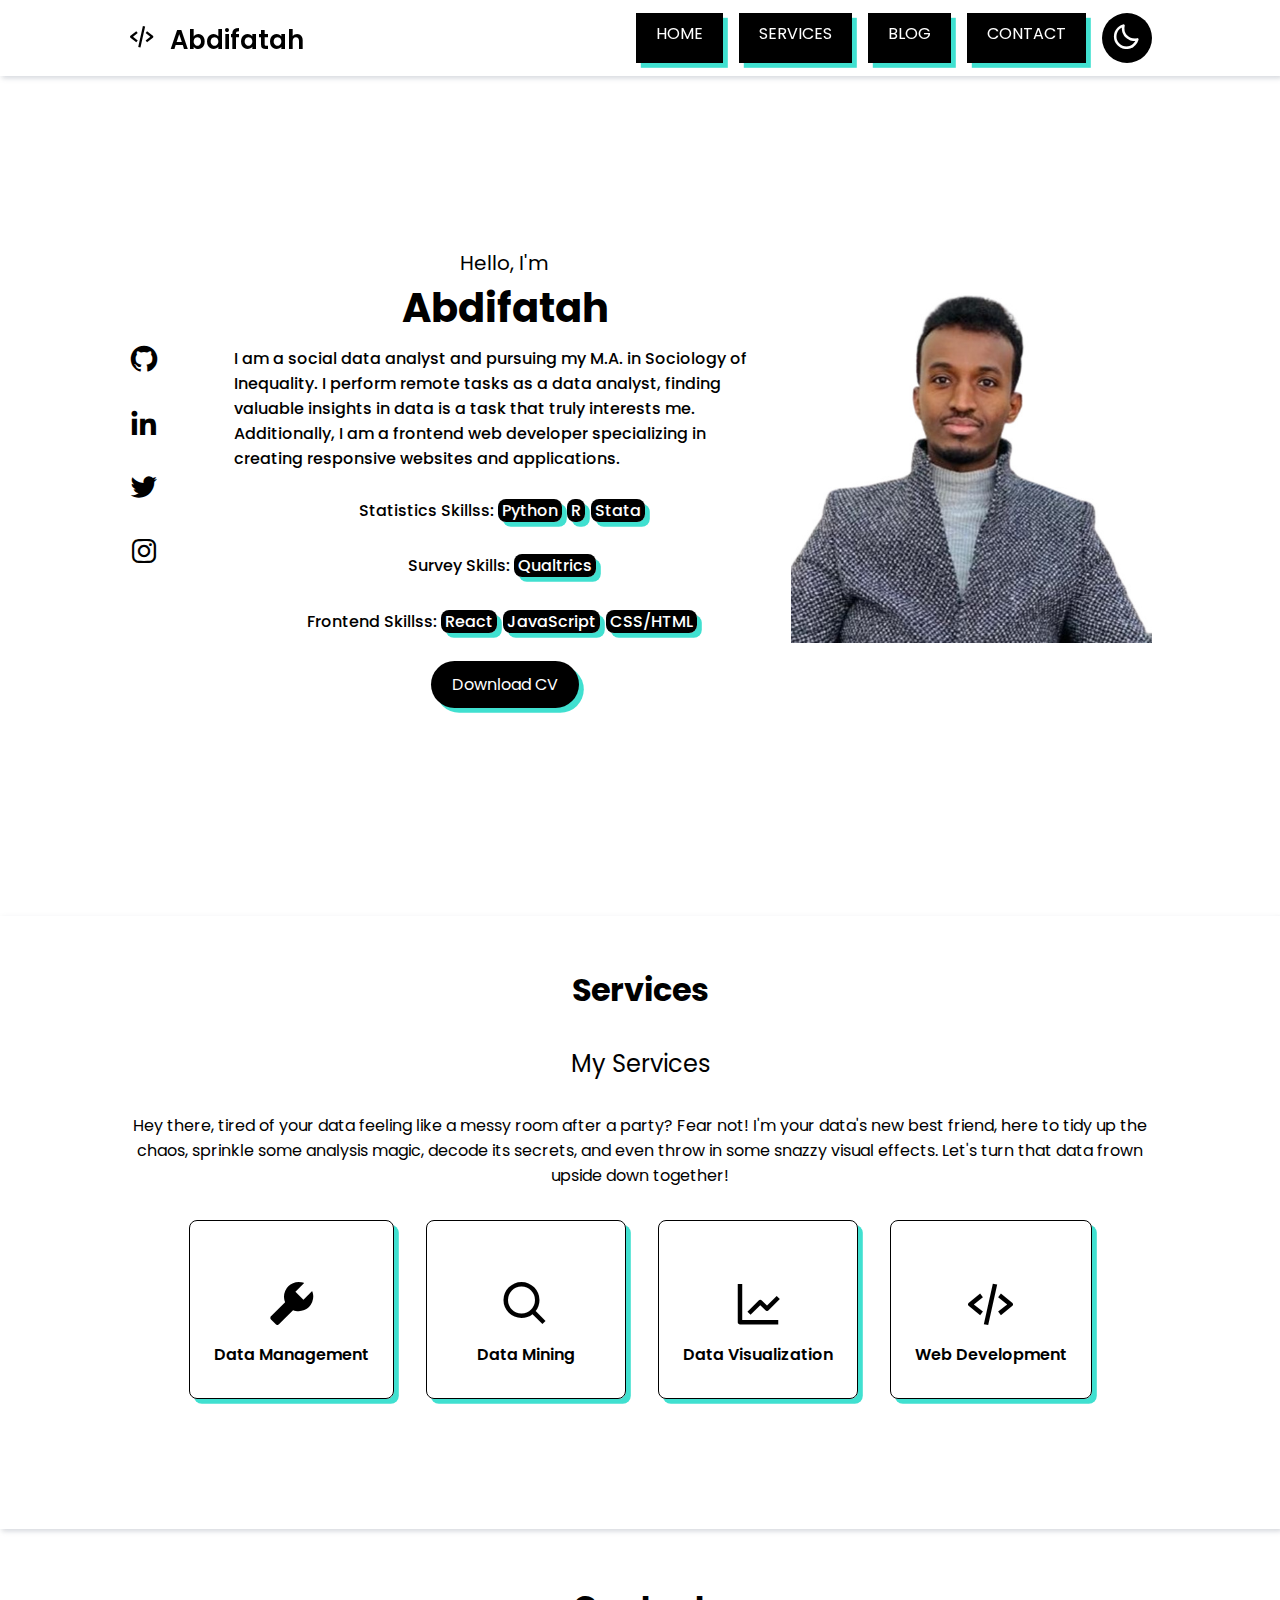
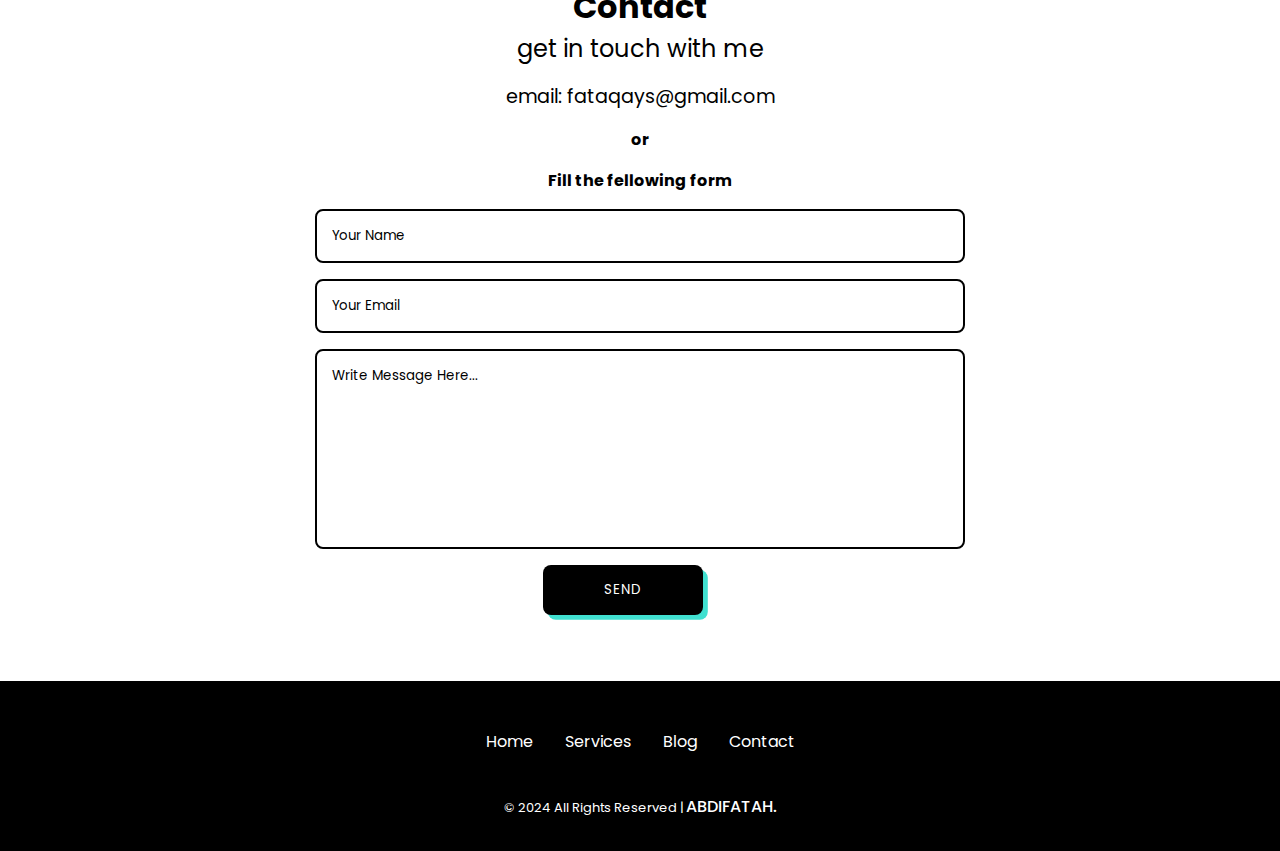
<file: index.html>
<!DOCTYPE html>
<html lang="en">
<head>
    <meta charset="UTF-8">
    <meta http-equiv="X-UA-Compatible" content="IE=edge">
    <meta name="viewport" content="width=device-width, initial-scale=1.0">
    <title></> Abdifatah</title>
    <!-- Link To CSS -->
    <link rel="stylesheet" href="./css/style.css">
    <!-- Box Icons -->
    <link rel="stylesheet" href="https://cdn.jsdelivr.net/npm/boxicons@latest/css/boxicons.min.css">
 
</head>
<body>
    <!-- Navbar -->
    <header>

        <div class="bx bx-code-alt" id="logoicon">
            <a href="#" class="logo">Abdifatah</a>
        </div>

        <div class="bx bx-menu" id="menu-icon"></div>
 
        <ul class="navbar">
            <li><a href="#home">Home</a></li>
            <li><a href="#services">Services</a></li>
            <li><a href="./blog.html">Blog</a></li>
            <li><a href="#contact">Contact</a></li>
            <div class="bx bx-moon" id="darkmode"></div>
        </ul>
    </header>
    <!-- Home -->
 
    <section class="home" id="home">
        <div class="social">
            <a href="https://github.com/abdifatah-0" target="_blank"><i class="bx bxl-github"></i></a>
            <a href="https://www.linkedin.com/in/abdiqays/" target="_blank"><i class="bx bxl-linkedin" ></i></a>
            <a href="https://twitter.com/abdifatah_00" target="_blank"><i class="bx bxl-twitter" ></i></a>
            <a href="https://www.instagram.com/qaysabdi/" target="_blank"><i class="bx bxl-instagram" ></i></a>
        </div>
        
        <div class="home-img">
            <img src="./image/sawir.jpg" alt="">
        </div>
        
        <div class="home-text">
            <span>Hello, I'm</span>
            <h1>Abdifatah</h1>
            <p class="profile-txt">I am a social data analyst and pursuing my M.A. in Sociology of Inequality.
                I perform remote tasks as a data analyst, finding valuable insights
                in data is a task that truly interests me. Additionally, I am a frontend web 
                developer specializing in creating responsive websites and applications.</p>
                <ul>
                    <li><p>Statistics Skillss: <code>Python</code><code>R</code><code>Stata</code></p></li>
                    <li><p>Survey Skills: <code>Qualtrics</code></p></li>
                    <li><p>Frontend Skillss: <code>React</code><code>JavaScript</code><code>CSS/HTML</code></p></li>
                </ul>
            <a href="#" class="btn cv" id="cv" onclick="downloadCv">Download CV</a>
        </div>
 
    </section>

    <!-- Services -->
    <section class="services" id="services">
        <div class="heading">
            <h2>Services</h2>
            <span>My Services</span>
            <p class="service-text">Hey there, tired of your data feeling like a messy room after a party? 
                Fear not! I'm your data's new best friend, here to tidy up the chaos, 
                sprinkle some analysis magic, decode its secrets, and even throw in some 
                snazzy visual effects. Let's turn that data frown upside down together!</p>
        </div>
        <div class="services-content">

            <!-- Box 2 -->
            <div class="services-box">
                <i class="bx bxs-wrench"></i>
                <h3>Data Management</h3>
            </div>
            <!-- Box 3 -->
            <div class="services-box">
                <i class="bx bx-search"></i>
                <h3>Data Mining</h3>
            </div>

            <div class="services-box">
                <i class="bx bx-line-chart"></i>
                <h3>Data Visualization</h3>
            </div>
            
            <!-- Box 1 -->
            <div class="services-box">
                <i class="bx bx-code-alt"></i>
                <h3>Web Development</h3>

            </div>
        </div>
    </section>

    <!-- Contact -->
    <section class="contact" id="contact">
        <div class="heading">
            <h2>Contact</h2>
            <span>get in touch with me</span>
        </div>




        <div class="contact-form">
            <div class="email-button" href="javascript: void(0)" onclick="location.href='mailto:abc@xyz.com';">email: fataqays@gmail.com </div>
            <h4 class="fillform">or </h4>
            <h4 class="fillform">Fill the fellowing form</h4>
            <form action="">
                <input type="text" placeholder="Your Name">
                <input type="email" name="" id="" placeholder="Your Email">
                <textarea name="" id="" cols="30" rows="10" placeholder="Write Message Here..."></textarea>
                <input type="button" value="Send" class="contact-button">
            </form>
        </div>
    </section>
    <!-- Footer -->
        <!-- ================== FOOTER ===============-->
        <footer class="footer">
            <div class="footer__container container grid">
                <ul class="footer__links">
                    <li>
                        <a href="#home" class="footer__link">Home</a>
                    </li>
    
                    <li>
                        <a href="#services" class="footer__link">Services</a>
                    </li>
    
                    <li>
                        <a href="#blog" class="footer__link">Blog</a>
                    </li>
                    <li><a href="#contact" class="footer__link">Contact</a></li>
                </ul>
    
                <span class="footer__copy">
                    &#169; 2024 All Rights Reserved |
                    <a href="" id="abdifatah">ABDIFATAH.</a>
                </span>
            </div>
        </footer>
    
 
 
    <!-- Link To JS -->
    <script src="./js/script.js"></script>
</body>
</html>
</file>
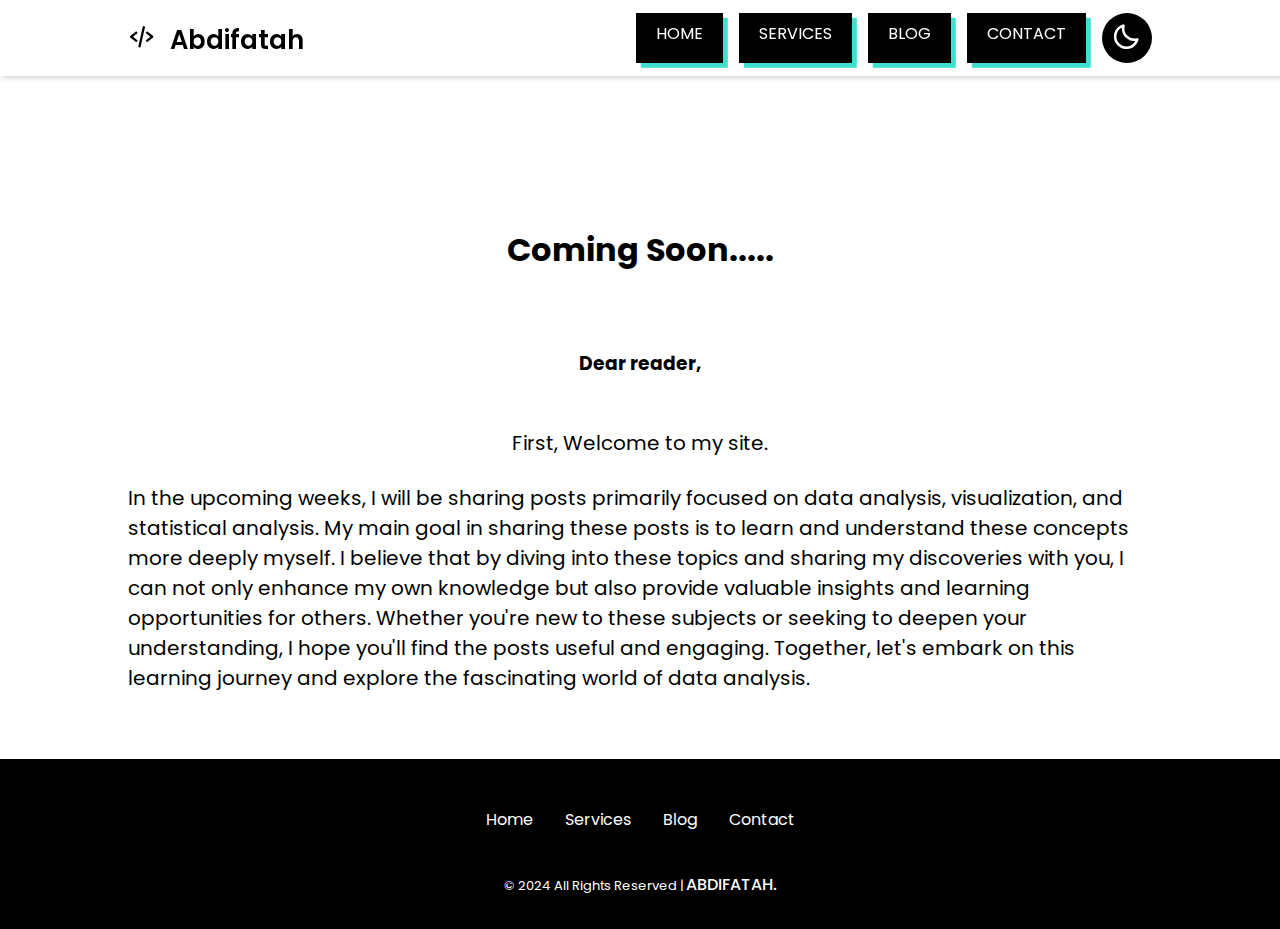
<file: blog.html>
<!DOCTYPE html>
<html lang="en">
<head>
    <meta charset="UTF-8">
    <meta http-equiv="X-UA-Compatible" content="IE=edge">
    <meta name="viewport" content="width=device-width, initial-scale=1.0">
    <title><>Abdifatah</title>
    <!-- Link To CSS -->
    <link rel="stylesheet" href="./css/blog.css">
    <!-- Box Icons -->
    <link rel="stylesheet" href="https://cdn.jsdelivr.net/npm/boxicons@latest/css/boxicons.min.css">
 
</head>
<body>
    <!-- Navbar -->
    <header>

        <div class="bx bx-code-alt" id="logoicon">
            <a href="#" class="logo">Abdifatah</a>
        </div>

        <div class="bx bx-menu" id="menu-icon"></div>
 
        <ul class="navbar">
            <li><a href="index.html#home">Home</a></li>
            <li><a href="index.html#services">Services</a></li>
            <li><a href="#blog">Blog</a></li>
            <li><a href="index.html#contact">Contact</a></li>
            <div class="bx bx-moon" id="darkmode"></div>
        </ul>
    </header>
    <!-- Home -->
 
    <section class="post-site">
        <h1>Coming Soon.....</h1> <br> <br> <br> 
        <h3>Dear reader,</h3>
        <br> <br>
        <p>First, Welcome to my site.</p> <br>
        <p>In the upcoming weeks, I will be sharing posts primarily focused on data analysis, visualization, and statistical analysis. 
            My main goal in sharing these posts is to learn and understand these concepts more deeply myself. I believe that by diving 
            into these topics and sharing my discoveries with you, I can not only enhance my own knowledge but also provide valuable 
            insights and learning opportunities for others. Whether you're new to these subjects or seeking to deepen your understanding, 
            I hope you'll find the posts useful and engaging. Together, let's embark on this learning journey and explore the fascinating 
            world of data analysis.</p>
    </section>
    <!-- Footer -->
        <!-- ================== FOOTER ===============-->
        <footer class="footer">
            <div class="footer__container container grid">
                <ul class="footer__links">
                    <li>
                        <a href="#home" class="footer__link">Home</a>
                    </li>
    
                    <li>
                        <a href="#services" class="footer__link">Services</a>
                    </li>
    
                    <li>
                        <a href="#blog" class="footer__link">Blog</a>
                    </li>
                    <li><a href="#contact" class="footer__link">Contact</a></li>
                </ul>
    
                <span class="footer__copy">
                    &#169; 2024 All Rights Reserved |
                    <a href="" id="abdifatah">ABDIFATAH.</a>
                </span>
            </div>
        </footer>
    
 
 
    <!-- Link To JS -->
    <script src="./js/script.js"></script>
</body>
</html>
</file>
<file: css/style.css>
/* Google Fonts */
@import url("https://fonts.googleapis.com/css2?family=Poppins:wght@200;300;400;500;600;700&display=swap");
* {
  margin: 0;
  padding: 0;
  box-sizing: border-box;
  list-style: none;
  text-decoration: none;
  scroll-behavior: smooth;
  scroll-padding-top: 2rem;
  font-family: "Poppins", sans-serif;
}
:root {
  --items-bg-color: hsl(0, 0%, 0%);
  --second-bg-clr: lightgray;
  --third-bg-clr: darkgray;
  --white-clr: white;
  --hover-clr: blue; /* tomato; */
  --shadow-clr: Turquoise; /* #7700cc; */
 

        /* Font size -large screen */
        --biggest-font-size: 2.5rem;
        --bigger-font-size: 2rem;
        --big-font-size: 1.75rem;
        --medium-font-size: 1.5rem;
        --normal-font-size: 1.25rem;
        --small-font-size: 1rem;
        --smaller-font-size: 0.813rem;
        

        --bg-color: white;


  --box-shadow: .30rem .30rem var(--shadow-clr) ;
}
section {
  padding: 50px 10%;
}
body.active {
  color: var(--white-clr);
  background-color: #4d4d4d; /* #264040; */
}
body {
  background: var(--bg-color);
  color: var(--text-color);
}
*::selection {
  color: var(--bg-color);
  background: var(--main-color);
}
.heading {
  text-align: center;
}
.heading h2 {
  font-size: var(--bigger-font-size)
}
 
.heading span {
  font-size: var(--medium-font-size)
}
header {
  position: fixed;
  width: 100%;
  top: 0;
  right: 0;
  z-index: 1000;
  display: flex;
  align-items: center;
  justify-content: space-between;
  padding: 13px 10%;
  transition: 0.2s;
  box-shadow: -3px -3px 7px #ffffff73,
				2px 2px 5px rgba(94, 104, 121, 0.288);
}
header.shadow {
  box-shadow: 0 0 4px rgb(14 55 54 / 15%);
}
.logo {
  font-size: 1.61rem;
  font-weight: 600;
  color: var(--text-color);
}
#logoicon {
  font-size: 1.75rem;
  color: var(--text-color);
}

.navbar {
  display: flex;
}
.navbar li {
  background-color: var(--items-bg-color);
  margin-right: 1rem;
  padding-top: .5rem;
  padding-bottom: .5rem;
  box-shadow: var(--box-shadow);
}
.navbar li:hover {
  background-color: var(--hover-clr);
}
.navbar a {
  font-size: 1rem;
  padding: 10px 20px;
  font-weight: 400;
  text-transform: uppercase;
  color:var(--white-clr);
}

#menu-icon {
  font-size: 24px;
  cursor: pointer;
  z-index: 10001;
  display: none;
}
#darkmode {
  width: 50px;
  height: 50px;
  font-size: 30px;
  cursor: pointer;
  padding: .55rem;
  background-color: black;
  color: white;
  border-radius: 50%;
}
#darkmode:hover {
  color: var(--hover-clr);
}
.home {
  margin-top: 1rem;
  position: relative;
  width: 100%;
  min-height: 100vh;
  display: grid;
  grid-template-columns: 0.2fr 1.2fr 0.8fr;
  align-items: center;
  gap: 1rem;
}
.home-img {
  order: 3;
}
.home-img img {
  width: 100%;
}

.home-text {
  margin-top: 1.5rem;
  display: flex;
  flex-direction: column;
  align-items: center;
}
.home-text span {
  font-size: var(--normal-font-size);
  font-weight: 400;
}
.home-text h1 {
  font-size: var(--biggest-font-size);
}

.home-text ul li {
  padding: .20rem;
  text-align: center;
  display: flex;
  justify-content: center;
}
code {
  background-color: black;
  color: var(--white-clr);
  margin-right: .35rem;
  padding-left:.25rem;
  padding-right:.25rem;
  border-radius: .5rem;
  box-shadow: var(--box-shadow);
  text-align: center;
  justify-content: center;
  place-content: center;
}
code:hover {
  background-color: var(--hover-clr);
}

.home-text p {
  font-size: var(--p-font);
  font-weight: 500;
  margin: 0.5rem 0 1rem;
}
.social {
  display: flex;
  flex-direction: column;
}
.social a {
  margin-bottom: 1rem;
  font-size: 2rem;
  color: var(--text-color);
}
.social a:hover {
  color: var(--hover-clr);
}
.btn {
  display: inline-block;
  background-color: var(--items-bg-color);
  color: white;
  margin-top: .50rem;
  padding: 0.7rem 1.3rem;
  border-radius: 2rem;
  box-shadow: var(--box-shadow);
}
.btn:hover {
  background: var(--hover-clr);
}

.services {
  background-color: var(--bg-clr);
  box-shadow: -3px -3px 7px #ffffff73,
				2px 2px 5px rgba(94, 104, 121, 0.288);
}

.services-content {
  display: grid;
  grid-template-columns: repeat(auto-fit, minmax(200px, auto));
  justify-content: center;
  gap: 2rem;
  margin-top: 2rem;
  padding-bottom: 5rem;
}
.services-box {
  padding: 1.5rem;
  display: flex;
  flex-direction: column;
  align-items: center;
  text-align: center;
  border-radius: 0.5rem;
  border: .2px solid var(--items-bg-color);
  box-shadow: var(--box-shadow);}
.services h2 {
  margin-bottom: 2rem;
}

.services span {
  font-size: var(--medium-font-size);
}
.service-text {
  margin-top: 2rem;
  margin-bottom: 1rem;
  font-size: var(--small-font-size);
}
.services-box:hover{
 background-color: var(--hover-clr);
 color: white;
}

.services-box h3 {
  font-size: 1rem;
  font-weight: 600;
  margin: 0.7rem 0 0.4rem;
}
.services-box:hover h3{
  color: #fff;
}
.services-box .bx {
  padding-top: 2rem;
  font-size: 54px;
  color: var(--main-color);
}
.services-box:hover .bx{
  color: #fff;
}
.services-box a {
  color: var(--main-color);
  font-size: var(--p-font);
}
.services-box:hover a{
  color: #fff;
}

.contact{
  display: flex;
  flex-direction: column;
  margin-top: .25rem;
}

.contact-form {
  display: grid;
  place-items: center;
  margin-top: 1rem;
}
.contact-form form {
  display: flex;
  flex-direction: column;
  width: 650px;
}
form input,
textarea {
  padding: 15px;
  border-radius: 0.5rem;
  width: 100%;
  border: 2px solid black;
  outline: none;
  background: hsla(240, 93%, 6%, 0);
  margin-bottom: 1rem;
  color: var(--text-color);
}
.contact-button {
  border: none;
}
form input::placeholder,
textarea::placeholder {
  color: var(--text-color);
}
form textarea {
  resize: none;
  height: 200px;
}
.contact-button {
  width: 160px;
  cursor: pointer;
  background: black;
  color: #fff;
  justify-content: center;
  text-transform: uppercase;
  letter-spacing: 1px;
  margin-left: 35%;
  box-shadow: var(--box-shadow);
}
.contact-button:hover {
  background: var(--hover-clr);
}

.email-button {
  justify-content: center;
  align-items: center;
  font-size: 1.2rem;
  margin-bottom: 1rem;
  align-self: center;
}

.email-button:hover {
  cursor: pointer;
  text-decoration: underline;
  font-size: 1.30rem;
  color: var(--hover-clr);
}
.fillform {
  justify-content: center;
  align-items: center;
  margin-bottom: 1rem;
}
/*================== FOOTER ================*/
.footer {
  background-color: black;
  align-items: center;
  justify-content: center;
}

.footer__container {
  padding-block: 3rem 2rem;
  row-gap: 2.5rem;
  display: grid;
}

.footer__links {
  display: flex;
  justify-content: center;
  column-gap: 2rem;
}

.footer__link {
  color: white;
  transition: color .4s;
}

.footer__link:hover {
  color: hsl(0, 0%, 64%);
}

.footer__copy {
  color: white;
  font-size: .813rem;;
  text-align: center;
}

.footer__copy a {
  color: white;
  font-weight: 500;
}
#abdifatah {
  font-size: 1rem;
}
#abdifatah:hover {
  color: var(--hover-clr);
}


/* Making Responsive */
@media (max-width: 991px) {
  header {
    padding: 18px 4%;
  }
  section {
    padding: 50px 4%;
  }
}
@media (max-width: 881px) {
  :root {
    --big-font: 5rem;
    --medium-font: 1.4rem;
  }

  body {
    width: 100%;
    margin: 1rem;
    justify-content: center;
    align-items: center;
  }

}

@media (max-width: 768px) {
  :root {
    --big-font: 2.4rem;
    --medium-font: 1.2rem;
  }

  body {
    width: 100%;
    margin: 1rem;
    justify-content: center;
    align-items: center;
  }

  header {
    padding: 11px 4%;
  }
  #menu-icon {
    display: initial;
    color: var(--text-color);
  }
  header .navbar {
    position: absolute;
    top: -500px;
    left: 0;
    right: 0;
    display: flex;
    flex-direction: column;
    background: var(--bg-color);
    box-shadow: 0 4px 4px rgb(0 0 0 / 10%);
    transition: 0.2s ease;
    text-align: center;
  }
  .navbar.active {
    top: 100%;
  }
  .navbar a {
    padding: 1.5rem;
    display: block;
    background-color: var(--bg-clr);
  }
  #darkmode {
    position: absolute;
    top: 1.4rem;
    right: 2rem;
  }
  .scroll-down {
    display: none;
  }
  .home {
    grid-template-columns: 0.5fr 3fr;
    box-shadow: 0 4px 4px rgb(0 0 0 / 10%);
    transition: 0.2s ease;
    align-items: center;
    justify-content: center;
  }
  .home-text {
    grid-column: 1/3;
    padding-left: 1.4rem;
  }
  .home-img {
    order: initial;
    width: 100%;
  }
  .contact-form form{
    width: 300px;
  }
  .contact-button{
    margin-left: 25%;
    align-items: center;
    justify-content: center;
  }
  .footer, .footer__container {
    display: grid;
    justify-content: center;
    align-items: center;
  }
}
@media (max-width: 400px) {
  :root {
    --big-font: 1.7rem;
    --medium-font: 1.1rem;
  }

  body {
    width: 100%;
    margin: 1rem;
    justify-content: center;
    align-items: center;
  }
  .home-text span {
    font-size: 1rem;
  }
  .home-text h2 {
    font-size: 0.9rem;
    font-weight: 500;
    align-items: center;
    justify-content: center;
  }
  .navbar.active {
    top: 100%;
    margin-right: 0;
    padding-right: 0;
  }

  .services-box{
    display: flex;
    flex-direction: column;
    position: relative;
  }
  .contact {
    display: flex;
    flex-direction: column;
    width: 100%;
    justify-content: center;
    align-items: center;
  }
  .contact-form form{
    width: 300px;
  }
  .contact-button{
    margin-left: 25%;
  }
  .footer, .footer__container {
    display: grid;
    justify-content: center;
    align-items: center;
  }
}
</file>
<file: css/blog.css>
/* Google Fonts */
@import url("https://fonts.googleapis.com/css2?family=Poppins:wght@200;300;400;500;600;700&display=swap");
* {
  margin: 0;
  padding: 0;
  box-sizing: border-box;
  list-style: none;
  text-decoration: none;
  scroll-behavior: smooth;
  scroll-padding-top: 2rem;
  font-family: "Poppins", sans-serif;
}
:root {
  --items-bg-color: hsl(0, 0%, 0%);
  --second-bg-clr: lightgray;
  --third-bg-clr: darkgray;
  --white-clr: white;
  --hover-clr: blue; /* tomato; */
  --shadow-clr: Turquoise; /* #7700cc; */
 

        /* Font size -large screen */
        --biggest-font-size: 2.5rem;
        --bigger-font-size: 2rem;
        --big-font-size: 1.75rem;
        --medium-font-size: 1.5rem;
        --normal-font-size: 1.25rem;
        --small-font-size: 1rem;
        --smaller-font-size: 0.813rem;
        

        --bg-color: white;


  --box-shadow: .30rem .30rem var(--shadow-clr) ;
}
section {
  padding: 50px 10%;
}
body.active {
  color: var(--white-clr);
  background-color: #4d4d4d; /* #264040; */
}
body {
  background: var(--bg-color);
  color: var(--text-color);
}
*::selection {
  color: var(--bg-color);
  background: var(--main-color);
}
.heading {
  text-align: center;
}
.heading h2 {
  font-size: var(--bigger-font-size)
}
 
.heading span {
  font-size: var(--medium-font-size)
}
header {
  position: fixed;
  width: 100%;
  top: 0;
  right: 0;
  z-index: 1000;
  display: flex;
  align-items: center;
  justify-content: space-between;
  padding: 13px 10%;
  transition: 0.2s;
  box-shadow: -3px -3px 7px #ffffff73,
				2px 2px 5px rgba(94, 104, 121, 0.288);
}
header.shadow {
  box-shadow: 0 0 4px rgb(14 55 54 / 15%);
}
.logo {
  font-size: 1.61rem;
  font-weight: 600;
  color: var(--text-color);
}
#logoicon {
  font-size: 1.75rem;
  color: var(--text-color);
}

.navbar {
  display: flex;
}
.navbar li {
  background-color: var(--items-bg-color);
  margin-right: 1rem;
  padding-top: .5rem;
  padding-bottom: .5rem;
  box-shadow: var(--box-shadow);
}
.navbar li:hover {
  background-color: var(--hover-clr);
}
.navbar a {
  font-size: 1rem;
  padding: 10px 20px;
  font-weight: 400;
  text-transform: uppercase;
  color:var(--white-clr);
}

#menu-icon {
  font-size: 24px;
  cursor: pointer;
  z-index: 10001;
  display: none;
}
#darkmode {
  width: 50px;
  height: 50px;
  font-size: 30px;
  cursor: pointer;
  padding: .55rem;
  background-color: black;
  color: white;
  border-radius: 50%;
}
#darkmode:hover {
  color: var(--hover-clr);
}

/* ========== Post Listings ==============*/
.post-site{
    margin-top: 1rem;
    margin-bottom: 1rem;
    bottom: 2rem;
    display: flex;
    flex-direction: column;
    justify-content: center;
    align-items: center;
}
.post-site h1 {
    margin-top: 10rem;
}
.post-site p {
  font-size: 1.25rem;
}
/*================== FOOTER ================*/
.footer {
  background-color: black;
  align-items: center;
  justify-content: center;
}

.footer__container {
  padding-block: 3rem 2rem;
  row-gap: 2.5rem;
  display: grid;
}

.footer__links {
  display: flex;
  justify-content: center;
  column-gap: 2rem;
}

.footer__link {
  color: white;
  transition: color .4s;
}

.footer__link:hover {
  color: hsl(0, 0%, 64%);
}

.footer__copy {
  color: white;
  font-size: .813rem;;
  text-align: center;
}

.footer__copy a {
  color: white;
  font-weight: 500;
}
#abdifatah {
  font-size: 1rem;
}
#abdifatah:hover {
  color: var(--hover-clr);
}

/* Making Responsive */
@media (max-width: 991px) {
  header {
    padding: 18px 4%;
  }
  section {
    padding: 50px 4%;
  }
}
@media (max-width: 881px) {
  :root {
    --big-font: 5rem;
    --medium-font: 1.4rem;
  }

  body {
    width: 100%;
    margin: 1rem;
    justify-content: center;
    align-items: center;
  }

}

@media (max-width: 768px) {
  :root {
    --big-font: 2.4rem;
    --medium-font: 1.2rem;
  }

  body {
    width: 100%;
    margin: 1rem;
    justify-content: center;
    align-items: center;
  }

  header {
    padding: 11px 4%;
  }
  #menu-icon {
    display: initial;
    color: var(--text-color);
  }
  header .navbar {
    position: absolute;
    top: -500px;
    left: 0;
    right: 0;
    display: flex;
    flex-direction: column;
    background: var(--bg-color);
    box-shadow: 0 4px 4px rgb(0 0 0 / 10%);
    transition: 0.2s ease;
    text-align: center;
  }
  .navbar.active {
    top: 100%;
  }
  .navbar a {
    padding: 1.5rem;
    display: block;
    background-color: var(--bg-clr);
  }
  #darkmode {
    position: absolute;
    top: 1.4rem;
    right: 2rem;
  }
  .scroll-down {
    display: none;
  }
  .home {
    grid-template-columns: 0.5fr 3fr;
    box-shadow: 0 4px 4px rgb(0 0 0 / 10%);
    transition: 0.2s ease;
    align-items: center;
    justify-content: center;
  }
  
  .footer, .footer__container {
    display: grid;
    justify-content: center;
    align-items: center;
  }
}
@media (max-width: 400px) {
  :root {
    --big-font: 1.7rem;
    --medium-font: 1.1rem;
  }

  body {
    width: 100%;
    margin: 1rem;
    justify-content: center;
    align-items: center;
  }
  
  .navbar.active {
    top: 100%;
    margin-right: 0;
    padding-right: 0;
  }

  
  .footer, .footer__container {
    display: grid;
    justify-content: center;
    align-items: center;
  }
}
</file>
